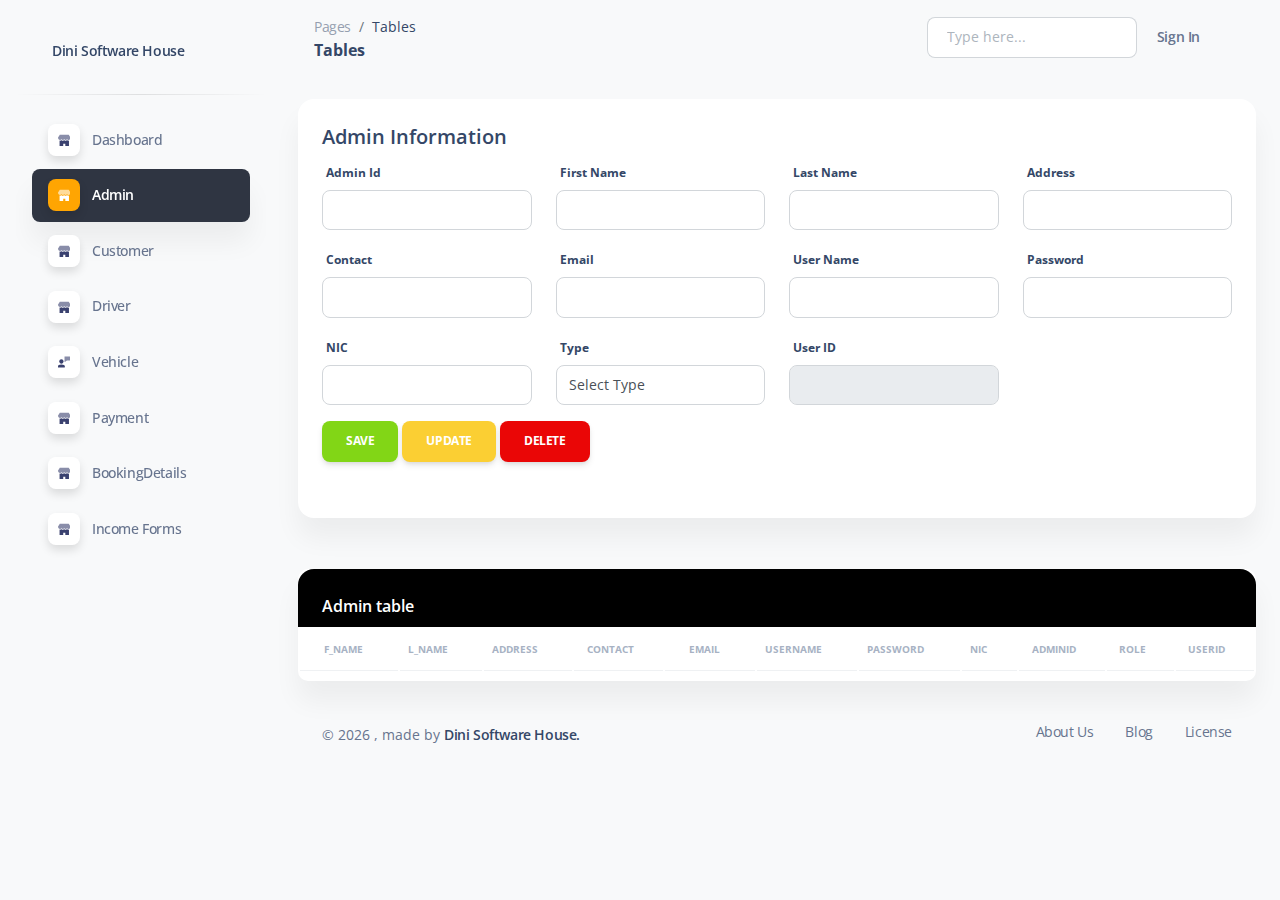
<file: Frontent/pages/AdminForm.html>
<!DOCTYPE html>
<html lang="en">
<head>
    <meta charset="UTF-8">
    <meta content="width=device-width, initial-scale=1, shrink-to-fit=no" name="viewport">

    <title>Admin</title>

    <link href="https://fonts.googleapis.com/css?family=Open+Sans:300,400,600,700" rel="stylesheet"/>
    <!-- Nucleo Icons -->
    <link href="../assets/css/nucleo-icons.css" rel="stylesheet"/>
    <link href="../assets/css/nucleo-svg.css" rel="stylesheet"/>
    <link href="../assets/css/style.css" rel="stylesheet"/>
    <link rel="stylesheet" href="../swal/package/dist/sweetalert2.min.css">

    <link href="../assets/css/nucleo-svg.css" rel="stylesheet"/>
    <!-- CSS Files -->
    <link href="../assets/css/soft-ui-dashboard.css?v=1.0.7" id="pagestyle" rel="stylesheet"/>

</head>

<body class="g-sidenav-show  bg-gray-100">

<aside class="sidenav navbar navbar-vertical navbar-expand-xs border-0 border-radius-xl my-3 fixed-start ms-3 "
       id="sidenav-main">
    <div class="sidenav-header">
        <i aria-hidden="true"
           class="fas fa-times p-3 cursor-pointer text-secondary opacity-5 position-absolute end-0 top-0 d-none
           d-xl-none"
           id="iconSidenav"></i>
        <a class="navbar-brand m-0" href="#"
           target="_blank">
            <span class="ms-1 font-weight-bold">Dini Software House</span>
        </a>
    </div>
    <hr class="horizontal dark mt-0">
    <div class="collapse navbar-collapse  w-auto " id="sidenav-collapse-main">
        <ul class="navbar-nav">
            <li class="nav-item">
                <a class="nav-link  " href="../pages/DashBoardForm.html">
                    <div class="icon icon-shape icon-sm shadow border-radius-md bg-white text-center me-2 d-flex
                    align-items-center justify-content-center">
                        <svg height="12px" version="1.1" viewBox="0 0 45 40" width="12px"
                             xmlns="http://www.w3.org/2000/svg">
                            <title>shop </title>
                            <g fill="none" fill-rule="evenodd" stroke="none" stroke-width="1">
                                <g fill="#FFFFFF" fill-rule="nonzero" transform="translate(-1716.000000, -439.000000)">
                                    <g transform="translate(1716.000000, 291.000000)">
                                        <g transform="translate(0.000000, 148.000000)">
                                            <path class="color-background opacity-6"
                                                  d="M46.7199583,10.7414583 L40.8449583,0.949791667
                                                  C40.4909749,0.360605034 39.8540131,0 39.1666667,0 L7.83333333,
                                                  0 C7.1459869,0 6.50902508,0.360605034 6.15504167,0.949791667
                                                  L0.280041667,10.7414583 C0.0969176761,11.0460037 -1.23209662e-05,
                                                  11.3946378 -1.23209662e-05,11.75 C-0.00758042603,16.0663731
                                                  3.48367543,19.5725301 7.80004167,19.5833333 L7.81570833,19.5833333
                                                  C9.75003686,19.5882688 11.6168794,18.8726691 13.0522917,17.5760417
                                                  C16.0171492,20.2556967 20.5292675,20.2556967 23.494125,17.5760417
                                                  C26.4604562,20.2616016 30.9794188,20.2616016 33.94575,17.5760417
                                                  C36.2421905,19.6477597 39.5441143,20.1708521 42.3684437,18.9103691
                                                  C45.1927731,17.649886 47.0084685,14.8428276 47.0000295,11.75
                                                  C47.0000295,11.3946378 46.9030823,11.0460037
                                                  46.7199583,10.7414583 Z"></path>
                                            <path class="color-background"
                                                  d="M39.198,22.4912623 C37.3776246,22.4928106 35.5817531,22.0149171
                                                  33.951625,21.0951667 L33.92225,21.1107282 C31.1430221,22.6838032
                                                  27.9255001,22.9318916 24.9844167,21.7998837 C24.4750389,21.605469
                                                  23.9777983,21.3722567 23.4960833,21.1018359 L23.4745417,21.1129513
                                                  C20.6961809,22.6871153 17.4786145,22.9344611 14.5386667,21.7998837
                                                  C14.029926,21.6054643 13.533337,21.3722507 13.0522917,21.1018359
                                                  C11.4250962,22.0190609 9.63246555,22.4947009 7.81570833,22.4912623
                                                  C7.16510551,22.4842162 6.51607673,22.4173045 5.875,22.2911849
                                                  L5.875,44.7220845 C5.875,45.9498589 6.7517757,46.9451667
                                                  7.83333333,46.9451667 L19.5833333,46.9451667 L19.5833333,33.6066734
                                                  L27.4166667,33.6066734 L27.4166667,46.9451667 L39.1666667,46.9451667
                                                  C40.2482243,46.9451667 41.125,45.9498589 41.125,44.7220845
                                                  L41.125,22.2822926 C40.4887822,22.4116582 39.8442868,22.4815492
                                                  39.198,22.4912623 Z"></path>
                                        </g>
                                    </g>
                                </g>
                            </g>
                        </svg>
                    </div>
                    <span class="nav-link-text ms-1">Dashboard</span>
                </a>
            </li>

            <li class="nav-item">
                <a class="nav-link  active" href="../pages/AdminForm.html"
                   style="background-color: #2f3542 !important;">
                    <div class="icon icon-shape icon-sm shadow border-radius-md myCol text-center me-2 d-flex
                    align-items-center justify-content-center">
                        <svg height="12px" version="1.1" viewBox="0 0 45 40" width="12px"
                             xmlns="http://www.w3.org/2000/svg">
                            <title>shop </title>
                            <g fill="none" fill-rule="evenodd" stroke="none" stroke-width="1">
                                <g fill="#FFFFFF" fill-rule="nonzero" transform="translate(-1716.000000, -439.000000)">
                                    <g transform="translate(1716.000000, 291.000000)">
                                        <g transform="translate(0.000000, 148.000000)">
                                            <path class="color-background opacity-6"
                                                  d="M46.7199583,10.7414583 L40.8449583,0.949791667
                                                  C40.4909749,0.360605034 39.8540131,0 39.1666667,0
                                                  L7.83333333,0 C7.1459869,0 6.50902508,0.360605034
                                                  6.15504167,0.949791667 L0.280041667,10.7414583 C0.0969176761,
                                                  11.0460037 -1.23209662e-05,11.3946378 -1.23209662e-05,11.75
                                                  C-0.00758042603,16.0663731 3.48367543,19.5725301 7.80004167,
                                                  19.5833333 L7.81570833,19.5833333 C9.75003686,19.5882688
                                                  11.6168794,18.8726691 13.0522917,17.5760417 C16.0171492,20.2556967
                                                  20.5292675,20.2556967 23.494125,17.5760417 C26.4604562,20.2616016
                                                  30.9794188,20.2616016 33.94575,17.5760417 C36.2421905,19.6477597
                                                  39.5441143,20.1708521 42.3684437,18.9103691 C45.1927731,17.649886
                                                  47.0084685,14.8428276 47.0000295,11.75 C47.0000295,11.3946378
                                                  46.9030823,11.0460037 46.7199583,10.7414583 Z"></path>
                                            <path class="color-background"
                                                  d="M39.198,22.4912623 C37.3776246,22.4928106 35.5817531,22.0149171
                                                  33.951625,21.0951667 L33.92225,21.1107282 C31.1430221,22.6838032
                                                  27.9255001,22.9318916 24.9844167,21.7998837 C24.4750389,21.605469
                                                  23.9777983,21.3722567 23.4960833,21.1018359 L23.4745417,21.1129513
                                                  C20.6961809,22.6871153 17.4786145,22.9344611 14.5386667,21.7998837
                                                  C14.029926,21.6054643 13.533337,21.3722507 13.0522917,21.1018359
                                                  C11.4250962,22.0190609 9.63246555,22.4947009 7.81570833,22.4912623
                                                  C7.16510551,22.4842162 6.51607673,22.4173045 5.875,22.2911849
                                                  L5.875,44.7220845 C5.875,45.9498589 6.7517757,46.9451667 7.83333333,
                                                  46.9451667 L19.5833333,46.9451667 L19.5833333,33.6066734 L27.4166667,
                                                  33.6066734 L27.4166667,46.9451667 L39.1666667,46.9451667 C40.2482243,
                                                  46.9451667 41.125,45.9498589 41.125,44.7220845 L41.125,22.2822926
                                                  C40.4887822,22.4116582 39.8442868,22.4815492 39.198,22.4912623 Z">

                                            </path>
                                        </g>
                                    </g>
                                </g>
                            </g>
                        </svg>
                    </div>
                    <span class="nav-link-text ms-1" style="color: #ffffff !important;">Admin</span>
                </a>
            </li>

            <li class="nav-item">
                <a class="nav-link  " href="../pages/CustomerForm.html">
                    <div class="icon icon-shape icon-sm shadow border-radius-md bg-white text-center me-2 d-flex
                    align-items-center justify-content-center">
                        <svg height="12px" version="1.1" viewBox="0 0 45 40" width="12px"
                             xmlns="http://www.w3.org/2000/svg">
                            <title>shop </title>
                            <g fill="none" fill-rule="evenodd" stroke="none" stroke-width="1">
                                <g fill="#FFFFFF" fill-rule="nonzero" transform="translate(-1716.000000, -439.000000)">
                                    <g transform="translate(1716.000000, 291.000000)">
                                        <g transform="translate(0.000000, 148.000000)">
                                            <path class="color-background opacity-6"
                                                  d="M46.7199583,10.7414583 L40.8449583,0.949791667 C40.4909749,
                                                  0.360605034 39.8540131,0 39.1666667,0 L7.83333333,0 C7.1459869,
                                                  0 6.50902508,0.360605034 6.15504167,0.949791667 L0.280041667,
                                                  10.7414583 C0.0969176761,11.0460037 -1.23209662e-05,11.3946378
                                                  -1.23209662e-05,11.75 C-0.00758042603,16.0663731 3.48367543,
                                                  19.5725301 7.80004167,19.5833333 L7.81570833,19.5833333
                                                  C9.75003686,19.5882688 11.6168794,18.8726691 13.0522917,17.5760417
                                                  C16.0171492,20.2556967 20.5292675,20.2556967 23.494125,17.5760417
                                                  C26.4604562,20.2616016 30.9794188,20.2616016 33.94575,17.5760417
                                                  C36.2421905,19.6477597 39.5441143,20.1708521 42.3684437,18.9103691
                                                  C45.1927731,17.649886 47.0084685,14.8428276 47.0000295,11.75
                                                  C47.0000295,11.3946378 46.9030823,11.0460037 46.7199583,10.7414583 Z">

                                            </path>
                                            <path class="color-background"
                                                  d="M39.198,22.4912623 C37.3776246,22.4928106 35.5817531,22.0149171
                                                  33.951625,21.0951667 L33.92225,21.1107282 C31.1430221,22.6838032
                                                  27.9255001,22.9318916 24.9844167,21.7998837 C24.4750389,21.605469
                                                  23.9777983,21.3722567 23.4960833,21.1018359 L23.4745417,21.1129513
                                                  C20.6961809,22.6871153 17.4786145,22.9344611 14.5386667,21.7998837
                                                  C14.029926,21.6054643 13.533337,21.3722507 13.0522917,21.1018359
                                                  C11.4250962,22.0190609 9.63246555,22.4947009 7.81570833,22.4912623
                                                  C7.16510551,22.4842162 6.51607673,22.4173045 5.875,22.2911849
                                                  L5.875,44.7220845 C5.875,45.9498589 6.7517757,46.9451667
                                                  7.83333333,46.9451667 L19.5833333,46.9451667 L19.5833333,33.6066734
                                                  L27.4166667,33.6066734 L27.4166667,46.9451667 L39.1666667,46.9451667
                                                  C40.2482243,46.9451667 41.125,45.9498589 41.125,44.7220845
                                                  L41.125,22.2822926 C40.4887822,22.4116582 39.8442868,22.4815492
                                                  39.198,22.4912623 Z"></path>
                                        </g>
                                    </g>
                                </g>
                            </g>
                        </svg>
                    </div>
                    <span class="nav-link-text ms-1">Customer</span>
                </a>
            </li>

            <li class="nav-item">
                <a class="nav-link  " href="../pages/DriverForm.html">
                    <div class="icon icon-shape icon-sm shadow border-radius-md bg-white text-center me-2 d-flex
                    align-items-center justify-content-center">
                        <svg height="12px" version="1.1" viewBox="0 0 45 40" width="12px"
                             xmlns="http://www.w3.org/2000/svg">
                            <title>shop </title>
                            <g fill="none" fill-rule="evenodd" stroke="none" stroke-width="1">
                                <g fill="#FFFFFF" fill-rule="nonzero" transform="translate(-1716.000000, -439.000000)">
                                    <g transform="translate(1716.000000, 291.000000)">
                                        <g transform="translate(0.000000, 148.000000)">
                                            <path class="color-background opacity-6"
                                                  d="M46.7199583,10.7414583 L40.8449583,0.949791667 C40.4909749,
                                                  0.360605034 39.8540131,0 39.1666667,0 L7.83333333,0 C7.1459869,0
                                                  6.50902508,0.360605034 6.15504167,0.949791667 L0.280041667,10.7414583
                                                  C0.0969176761,11.0460037 -1.23209662e-05,11.3946378
                                                  -1.23209662e-05,11.75 C-0.00758042603,16.0663731 3.48367543,
                                                  19.5725301 7.80004167,19.5833333 L7.81570833,19.5833333
                                                  C9.75003686,19.5882688 11.6168794,18.8726691 13.0522917,17.5760417
                                                  C16.0171492,20.2556967 20.5292675,20.2556967 23.494125,17.5760417
                                                  C26.4604562,20.2616016 30.9794188,20.2616016 33.94575,17.5760417
                                                  C36.2421905,19.6477597 39.5441143,20.1708521 42.3684437,18.9103691
                                                  C45.1927731,17.649886 47.0084685,14.8428276 47.0000295,11.75
                                                  C47.0000295,11.3946378 46.9030823,11.0460037 46.7199583,10.7414583 Z">

                                            </path>
                                            <path class="color-background"
                                                  d="M39.198,22.4912623 C37.3776246,22.4928106 35.5817531,22.0149171
                                                  33.951625,21.0951667 L33.92225,21.1107282 C31.1430221,22.6838032
                                                  27.9255001,22.9318916 24.9844167,21.7998837 C24.4750389,21.605469
                                                  23.9777983,21.3722567 23.4960833,21.1018359 L23.4745417,21.1129513
                                                  C20.6961809,22.6871153 17.4786145,22.9344611 14.5386667,21.7998837
                                                  C14.029926,21.6054643 13.533337,21.3722507 13.0522917,21.1018359
                                                  C11.4250962,22.0190609 9.63246555,22.4947009 7.81570833,22.4912623
                                                  C7.16510551,22.4842162 6.51607673,22.4173045 5.875,22.2911849
                                                  L5.875,44.7220845 C5.875,45.9498589 6.7517757,46.9451667 7.83333333,
                                                  46.9451667 L19.5833333,46.9451667 L19.5833333,33.6066734 L27.4166667,
                                                  33.6066734 L27.4166667,46.9451667 L39.1666667,46.9451667 C40.2482243,
                                                  46.9451667 41.125,45.9498589 41.125,44.7220845 L41.125,22.2822926
                                                  C40.4887822,22.4116582 39.8442868,22.4815492 39.198,22.4912623 Z">

                                            </path>
                                        </g>
                                    </g>
                                </g>
                            </g>
                        </svg>
                    </div>
                    <span class="nav-link-text ms-1">Driver</span>
                </a>
            </li>
            <!--======================================================================================================================================-->

            <li class="nav-item">
                <a class="nav-link  " href="../pages/VehicleForm.html">
                    <div class="icon icon-shape icon-sm shadow border-radius-md bg-white text-center me-2 d-flex
                    align-items-center justify-content-center">
                        <svg height="12px" version="1.1" viewBox="0 0 46 42" width="12px"
                             xmlns="http://www.w3.org/2000/svg">
                            <title>customer-support</title>
                            <g fill="none" fill-rule="evenodd" stroke="none" stroke-width="1">
                                <g fill="#FFFFFF" fill-rule="nonzero" transform="translate(-1717.000000, -291.000000)">
                                    <g transform="translate(1716.000000, 291.000000)">
                                        <g transform="translate(1.000000, 0.000000)">
                                            <path class="color-background opacity-6"
                                                  d="M45,0 L26,0 C25.447,0 25,0.447 25,1 L25,20 C25,20.379 25.214,20.725
                                                  25.553,20.895 C25.694,20.965 25.848,21 26,21 C26.212,21 26.424,20.933
                                                  26.6,20.8 L34.333,15 L45,15 C45.553,15 46,14.553 46,14 L46,1 C46,0.447
                                                  45.553,0 45,0 Z"></path>
                                            <path class="color-background"
                                                  d="M22.883,32.86 C20.761,32.012 17.324,31 13,31 C8.676,31 5.239,32.012
                                                  3.116,32.86 C1.224,33.619 0,35.438 0,37.494 L0,41 C0,41.553 0.447,42
                                                  1,42 L25,42 C25.553,42 26,41.553 26,41 L26,37.494 C26,35.438
                                                  24.776,33.619 22.883,32.86 Z"></path>
                                            <path class="color-background"
                                                  d="M13,28 C17.432,28 21,22.529 21,18 C21,13.589 17.411,10 13,10
                                                  C8.589,10 5,13.589 5,18 C5,22.529 8.568,28 13,28 Z"></path>
                                        </g>
                                    </g>
                                </g>
                            </g>
                        </svg>
                    </div>
                    <span class="nav-link-text ms-1">Vehicle</span>
                </a>
            </li>

            <li class="nav-item">
                <a class="nav-link  " href="../pages/PaymentManage.html">
                    <div class="icon icon-shape icon-sm shadow border-radius-md bg-white text-center me-2 d-flex
                    align-items-center justify-content-center">
                        <svg height="12px" version="1.1" viewBox="0 0 45 40" width="12px"
                             xmlns="http://www.w3.org/2000/svg">
                            <title>shop </title>
                            <g fill="none" fill-rule="evenodd" stroke="none" stroke-width="1">
                                <g fill="#FFFFFF" fill-rule="nonzero" transform="translate(-1716.000000, -439.000000)">
                                    <g transform="translate(1716.000000, 291.000000)">
                                        <g transform="translate(0.000000, 148.000000)">
                                            <path class="color-background opacity-6"
                                                  d="M46.7199583,10.7414583 L40.8449583,0.949791667 C40.4909749,0.360605034
                                                  39.8540131,0 39.1666667,0 L7.83333333,0 C7.1459869,0 6.50902508,0.360605034
                                                  6.15504167,0.949791667 L0.280041667,10.7414583 C0.0969176761,11.0460037
                                                  -1.23209662e-05,11.3946378 -1.23209662e-05,11.75 C-0.00758042603,16.0663731
                                                  3.48367543,19.5725301 7.80004167,19.5833333 L7.81570833,19.5833333
                                                  C9.75003686,19.5882688 11.6168794,18.8726691 13.0522917,17.5760417
                                                  C16.0171492,20.2556967 20.5292675,20.2556967 23.494125,17.5760417
                                                  C26.4604562,20.2616016 30.9794188,20.2616016 33.94575,17.5760417
                                                  C36.2421905,19.6477597 39.5441143,20.1708521 42.3684437,18.9103691
                                                  C45.1927731,17.649886 47.0084685,14.8428276 47.0000295,11.75
                                                  C47.0000295,11.3946378 46.9030823,11.0460037 46.7199583,10.7414583 Z">

                                            </path>
                                            <path class="color-background"
                                                  d="M39.198,22.4912623 C37.3776246,22.4928106 35.5817531,22.0149171
                                                  33.951625,21.0951667 L33.92225,21.1107282 C31.1430221,22.6838032
                                                  27.9255001,22.9318916 24.9844167,21.7998837 C24.4750389,21.605469
                                                  23.9777983,21.3722567 23.4960833,21.1018359 L23.4745417,21.1129513
                                                  C20.6961809,22.6871153 17.4786145,22.9344611 14.5386667,21.7998837
                                                  C14.029926,21.6054643 13.533337,21.3722507 13.0522917,21.1018359
                                                  C11.4250962,22.0190609 9.63246555,22.4947009 7.81570833,22.4912623
                                                  C7.16510551,22.4842162 6.51607673,22.4173045 5.875,22.2911849
                                                  L5.875,44.7220845 C5.875,45.9498589 6.7517757,46.9451667 7.83333333,
                                                  46.9451667 L19.5833333,46.9451667 L19.5833333,33.6066734 L27.4166667,
                                                  33.6066734 L27.4166667,46.9451667 L39.1666667,46.9451667 C40.2482243,
                                                  46.9451667 41.125,45.9498589 41.125,44.7220845 L41.125,22.2822926
                                                  C40.4887822,22.4116582 39.8442868,22.4815492 39.198,22.4912623 Z">

                                            </path>
                                        </g>
                                    </g>
                                </g>
                            </g>
                        </svg>
                    </div>
                    <span class="nav-link-text ms-1">Payment</span>
                </a>
            </li>
            <li class="nav-item">
                <a class="nav-link  " href="../pages/BookingDetails.html">
                    <div class="icon icon-shape icon-sm shadow border-radius-md bg-white text-center me-2 d-flex
                    align-items-center justify-content-center">
                        <svg height="12px" version="1.1" viewBox="0 0 45 40" width="12px"
                             xmlns="http://www.w3.org/2000/svg">
                            <title>shop </title>
                            <g fill="none" fill-rule="evenodd" stroke="none" stroke-width="1">
                                <g fill="#FFFFFF" fill-rule="nonzero" transform="translate(-1716.000000, -439.000000)">
                                    <g transform="translate(1716.000000, 291.000000)">
                                        <g transform="translate(0.000000, 148.000000)">
                                            <path class="color-background opacity-6"
                                                  d="M46.7199583,10.7414583 L40.8449583,0.949791667 C40.4909749,0.360605034
                                                   39.8540131,0 39.1666667,0 L7.83333333,0 C7.1459869,0 6.50902508,0.360605034
                                                   6.15504167,0.949791667 L0.280041667,10.7414583 C0.0969176761,11.0460037
                                                   -1.23209662e-05,11.3946378 -1.23209662e-05,11.75 C-0.00758042603,16.0663731
                                                   3.48367543,19.5725301 7.80004167,19.5833333 L7.81570833,19.5833333
                                                   C9.75003686,19.5882688 11.6168794,18.8726691 13.0522917,17.5760417
                                                   C16.0171492,20.2556967 20.5292675,20.2556967 23.494125,17.5760417
                                                   C26.4604562,20.2616016 30.9794188,20.2616016 33.94575,17.5760417
                                                   C36.2421905,19.6477597 39.5441143,20.1708521 42.3684437,18.9103691
                                                   C45.1927731,17.649886 47.0084685,14.8428276 47.0000295,11.75
                                                   C47.0000295,11.3946378 46.9030823,11.0460037 46.7199583,10.7414583 Z">

                                            </path>
                                            <path class="color-background"
                                                  d="M39.198,22.4912623 C37.3776246,22.4928106 35.5817531,22.0149171
                                                  33.951625,21.0951667 L33.92225,21.1107282 C31.1430221,22.6838032
                                                  27.9255001,22.9318916 24.9844167,21.7998837 C24.4750389,21.605469
                                                  23.9777983,21.3722567 23.4960833,21.1018359 L23.4745417,21.1129513
                                                  C20.6961809,22.6871153 17.4786145,22.9344611 14.5386667,21.7998837
                                                  C14.029926,21.6054643 13.533337,21.3722507 13.0522917,21.1018359
                                                  C11.4250962,22.0190609 9.63246555,22.4947009 7.81570833,22.4912623
                                                  C7.16510551,22.4842162 6.51607673,22.4173045 5.875,22.2911849
                                                  L5.875,44.7220845 C5.875,45.9498589 6.7517757,46.9451667
                                                  7.83333333,46.9451667 L19.5833333,46.9451667 L19.5833333,33.6066734
                                                  L27.4166667,33.6066734 L27.4166667,46.9451667 L39.1666667,46.9451667
                                                  C40.2482243,46.9451667 41.125,45.9498589 41.125,44.7220845
                                                  L41.125,22.2822926 C40.4887822,22.4116582 39.8442868,22.4815492
                                                  39.198,22.4912623 Z"></path>
                                        </g>
                                    </g>
                                </g>
                            </g>
                        </svg>
                    </div>
                    <span class="nav-link-text ms-1">BookingDetails</span>
                </a>
            </li>
            <li class="nav-item">
                <a class="nav-link  " href="../pages/IncomeForm.html">
                    <div class="icon icon-shape icon-sm shadow border-radius-md bg-white text-center me-2 d-flex
                    align-items-center justify-content-center">
                        <svg height="12px" version="1.1" viewBox="0 0 45 40" width="12px"
                             xmlns="http://www.w3.org/2000/svg">
                            <title>shop </title>
                            <g fill="none" fill-rule="evenodd" stroke="none" stroke-width="1">
                                <g fill="#FFFFFF" fill-rule="nonzero" transform="translate(-1716.000000, -439.000000)">
                                    <g transform="translate(1716.000000, 291.000000)">
                                        <g transform="translate(0.000000, 148.000000)">
                                            <path class="color-background opacity-6"
                                                  d="M46.7199583,10.7414583 L40.8449583,0.949791667 C40.4909749,0.360605034
                                                  39.8540131,0 39.1666667,0 L7.83333333,0 C7.1459869,0 6.50902508,0.360605034
                                                  6.15504167,0.949791667 L0.280041667,10.7414583 C0.0969176761,11.0460037
                                                  -1.23209662e-05,11.3946378 -1.23209662e-05,11.75 C-0.00758042603,16.0663731
                                                  3.48367543,19.5725301 7.80004167,19.5833333 L7.81570833,19.5833333
                                                  C9.75003686,19.5882688 11.6168794,18.8726691 13.0522917,17.5760417
                                                  C16.0171492,20.2556967 20.5292675,20.2556967 23.494125,17.5760417
                                                  C26.4604562,20.2616016 30.9794188,20.2616016 33.94575,17.5760417
                                                  C36.2421905,19.6477597 39.5441143,20.1708521 42.3684437,18.9103691
                                                  C45.1927731,17.649886 47.0084685,14.8428276 47.0000295,11.75
                                                  C47.0000295,11.3946378 46.9030823,11.0460037 46.7199583,10.7414583 Z">

                                            </path>
                                            <path class="color-background"
                                                  d="M39.198,22.4912623 C37.3776246,22.4928106 35.5817531,22.0149171
                                                  33.951625,21.0951667 L33.92225,21.1107282 C31.1430221,22.6838032
                                                  27.9255001,22.9318916 24.9844167,21.7998837 C24.4750389,21.605469
                                                  23.9777983,21.3722567 23.4960833,21.1018359 L23.4745417,21.1129513
                                                  C20.6961809,22.6871153 17.4786145,22.9344611 14.5386667,21.7998837
                                                  C14.029926,21.6054643 13.533337,21.3722507 13.0522917,21.1018359
                                                  C11.4250962,22.0190609 9.63246555,22.4947009 7.81570833,22.4912623
                                                  C7.16510551,22.4842162 6.51607673,22.4173045 5.875,22.2911849
                                                  L5.875,44.7220845 C5.875,45.9498589 6.7517757,46.9451667 7.83333333,
                                                  46.9451667 L19.5833333,46.9451667 L19.5833333,33.6066734 L27.4166667,
                                                  33.6066734 L27.4166667,46.9451667 L39.1666667,46.9451667 C40.2482243,
                                                  46.9451667 41.125,45.9498589 41.125,44.7220845 L41.125,22.2822926
                                                  C40.4887822,22.4116582 39.8442868,22.4815492 39.198,22.4912623 Z">

                                            </path>
                                        </g>
                                    </g>
                                </g>
                            </g>
                        </svg>
                    </div>
                    <span class="nav-link-text ms-1">Income Forms</span>
                </a>
            </li>
        </ul>
    </div>
    <div class="sidenav-footer mx-3 ">
        <!--================================================================================================================================================-->
    </div>
</aside>

<main class="main-content position-relative max-height-vh-100 h-100 border-radius-lg ">

    <!-- Navbar -->

    <nav class="navbar navbar-main navbar-expand-lg px-0 mx-4 shadow-none border-radius-xl" id="navbarBlur"
         navbar-scroll="true">
        <div class="container-fluid py-1 px-3">
            <nav aria-label="breadcrumb">
                <ol class="breadcrumb bg-transparent mb-0 pb-0 pt-1 px-0 me-sm-6 me-5">
                    <li class="breadcrumb-item text-sm"><a class="opacity-5 text-dark" href="javascript:">Pages</a>
                    </li>
                    <li aria-current="page" class="breadcrumb-item text-sm text-dark active">Tables</li>
                </ol>
                <h6 class="font-weight-bolder mb-0">Tables</h6>
            </nav>
            <div class="collapse navbar-collapse mt-sm-0 mt-2 me-md-0 me-sm-4" id="navbar">
                <div class="ms-md-auto pe-md-3 d-flex align-items-center">
                    <div class="input-group">
                        <span class="input-group-text text-body"><i aria-hidden="true" class="fas fa-search">
                        </i></span>
                        <input class="form-control" placeholder="Type here..." type="text">
                    </div>
                </div>
                <ul class="navbar-nav  justify-content-end">

                    <li class="nav-item d-flex align-items-center">
                        <a class="nav-link text-body font-weight-bold px-0" href="javascript:">
                            <i class="fa fa-user me-sm-1"></i>
                            <span class="d-sm-inline d-none">Sign In</span>
                        </a>
                    </li>
                    <li class="nav-item d-xl-none ps-3 d-flex align-items-center">
                        <a class="nav-link text-body p-0" href="javascript:" id="iconNavbarSidenav">
                            <div class="sidenav-toggler-inner">
                                <i class="sidenav-toggler-line"></i>
                                <i class="sidenav-toggler-line"></i>
                                <i class="sidenav-toggler-line"></i>
                            </div>
                        </a>
                    </li>
                    <li class="nav-item px-3 d-flex align-items-center">
                        <a class="nav-link text-body p-0" href="javascript:">
                            <i class="fa fa-cog fixed-plugin-button-nav cursor-pointer"></i>
                        </a>
                    </li>
                    <li class="nav-item dropdown pe-2 d-flex align-items-center">
                        <a aria-expanded="false" class="nav-link text-body p-0" data-bs-toggle="dropdown"
                           href="javascript:" id="dropdownMenuButton">
                            <i class="fa fa-bell cursor-pointer"></i>
                        </a>
                        <ul aria-labelledby="dropdownMenuButton"
                            class="dropdown-menu  dropdown-menu-end  px-2 py-3 me-sm-n4">
                            <li class="mb-2">
                                <a class="dropdown-item border-radius-md" href="javascript:">
                                    <div class="d-flex py-1">
                                        <div class="my-auto">
                                            <img class="avatar avatar-sm  me-3 " src="../assets/img/login/car_background.jpg">
                                        </div>
                                        <div class="d-flex flex-column justify-content-center">
                                            <h6 class="text-sm font-weight-normal mb-1">
                                                <span class="font-weight-bold">New message</span> from Laur
                                            </h6>
                                            <p class="text-xs text-secondary mb-0 ">
                                                <i class="fa fa-clock me-1"></i>
                                                13 minutes ago
                                            </p>
                                        </div>
                                    </div>
                                </a>
                            </li>
                            <li class="mb-2">
                                <a class="dropdown-item border-radius-md" href="javascript:">
                                    <div class="d-flex py-1">
                                        <div class="my-auto">
                                            <img class="avatar avatar-sm bg-gradient-dark  me-3 "
                                                 src="../assets/img/small-logos/logo-spotify.svg">
                                        </div>
                                        <div class="d-flex flex-column justify-content-center">
                                            <h6 class="text-sm font-weight-normal mb-1">
                                                <span class="font-weight-bold">New album</span> by Travis Scott
                                            </h6>
                                            <p class="text-xs text-secondary mb-0 ">
                                                <i class="fa fa-clock me-1"></i>
                                                1 day
                                            </p>
                                        </div>
                                    </div>
                                </a>
                            </li>
                            <li>
                                <a class="dropdown-item border-radius-md" href="javascript:">
                                    <div class="d-flex py-1">
                                        <div class="avatar avatar-sm bg-gradient-secondary  me-3  my-auto">
                                            <svg height="12px" version="1.1" viewBox="0 0 43 36" width="12px"
                                                 xmlns="http://www.w3.org/2000/svg">
                                                <title>credit-card</title>
                                                <g fill="none" fill-rule="evenodd" stroke="none" stroke-width="1">
                                                    <g fill="#FFFFFF" fill-rule="nonzero"
                                                       transform="translate(-2169.000000, -745.000000)">
                                                        <g transform="translate(1716.000000, 291.000000)">
                                                            <g transform="translate(453.000000, 454.000000)">
                                                                <path class="color-background"
                                                                      d="M43,10.7482083 L43,3.58333333 C43,1.60354167
                                                                      41.3964583,0 39.4166667,0 L3.58333333,0 C1.60354167,0
                                                                      0,1.60354167 0,3.58333333 L0,10.7482083 L43,10.7482083 Z"
                                                                      opacity="0.593633743"></path>
                                                                <path class="color-background"
                                                                      d="M0,16.125 L0,32.25 C0,34.2297917 1.60354167,
                                                                      35.8333333 3.58333333,35.8333333 L39.4166667,
                                                                      35.8333333 C41.3964583,35.8333333 43,34.2297917
                                                                      43,32.25 L43,16.125 L0,16.125 Z M19.7083333,26.875
                                                                      L7.16666667,26.875 L7.16666667,23.2916667
                                                                      L19.7083333,23.2916667 L19.7083333,26.875 Z
                                                                      M35.8333333,26.875 L28.6666667,26.875 L28.6666667,
                                                                      23.2916667 L35.8333333,23.2916667 L35.8333333,
                                                                      26.875 Z"></path>
                                                            </g>
                                                        </g>
                                                    </g>
                                                </g>
                                            </svg>
                                        </div>
                                        <div class="d-flex flex-column justify-content-center">
                                            <h6 class="text-sm font-weight-normal mb-1">
                                                Payment successfully completed
                                            </h6>
                                            <p class="text-xs text-secondary mb-0 ">
                                                <i class="fa fa-clock me-1"></i>
                                                2 days
                                            </p>
                                        </div>
                                    </div>
                                </a>
                            </li>
                        </ul>
                    </li>
                </ul>
            </div>
        </div>
    </nav>
    <!-- End Navbar -->

    <div class="container-fluid py-4">
        <div class="row">
            <div class="col-12">
                <div class="card" style="color: #ffffff !important;">
                    <div class="card-body">


                        <form id="adminFormController">
                            <div class="row form-group">

                                <div class="col-12">
                                    <h5 class="form-title"><span>Admin Information</span></h5>
                                </div>
                                <div class="col-6 col-sm-3">
                                    <div class="form-group">
                                        <label>Admin Id</label>
                                        <input class="form-control"  id="adminId" name="adminId" type="text">
                                        <p><small class="text-danger fw-bold" id="admin_id_label"></small></p>
                                    </div>
                                </div>
                                <div class="col-6 col-sm-3">
                                    <div class="form-group">
                                        <label>First Name</label>
                                        <input class="form-control" id="firstName" name="adminName.firstName"
                                               type="text">
                                        <p><small class="text-danger fw-bold" id="firstname_label"></small></p>
                                    </div>
                                </div>
                                <div class="col-6 col-sm-3">
                                    <div class="form-group">
                                        <label>Last Name</label>
                                        <input class="form-control" id="lastName" name="adminName.lastName" type="text">
                                        <p><small class="text-danger fw-bold" id="lastname_label"></small></p>
                                    </div>
                                </div>
                                <div class="col-6 col-sm-3">
                                    <div class="form-group">
                                        <label>Address</label>
                                        <input class="form-control" id="adminAddress" name="adminAddress" type="text">
                                        <p><small class="text-danger fw-bold" id="address_label"></small></p>
                                    </div>
                                </div>
                                <div class="col-6 col-sm-3">
                                    <div class="form-group">
                                        <label>Contact</label>
                                        <input class="form-control" id="adminContact" name="adminContact" type="text">
                                        <p><small class="text-danger fw-bold" id="adminContact_label"></small></p>
                                    </div>
                                </div>
                                <div class="col-6 col-sm-3">
                                    <div class="form-group">
                                        <label>Email</label>
                                        <input class="form-control" id="adminEmail" name="adminEmail" type="text">
                                        <p><small class="text-danger fw-bold" id="email_label"></small></p>
                                    </div>
                                </div>
                                <div class="col-6 col-sm-3">
                                    <div class="form-group">
                                        <label>User Name</label>
                                        <input class="form-control" id="userName" name="user.userName" type="text">
                                        <p><small class="text-danger fw-bold" id="username_label"></small></p>
                                    </div>
                                </div>
                                <div class="col-6 col-sm-3">
                                    <div class="form-group">
                                        <label>Password</label>
                                        <input class="form-control" id="password" name="user.password" type="text">
                                        <p><small class="text-danger fw-bold" id="password_label"></small></p>
                                    </div>
                                </div>

                                <div class="col-6 col-sm-3">
                                    <div class="form-group">
                                        <label>NIC</label>
                                        <input class="form-control" id="adminNic" name="adminNic" type="text">
                                        <p><small class="text-danger fw-bold" id="admin_nic_label"></small></p>
                                    </div>
                                </div>
                                <div class="col-6 col-sm-3">
                                    <div class="form-group">
                                        <label>Type</label>
                                        <select class="form-control" id="role" name="user.role">
                                            <option>Select Type</option>
                                            <option>ADMIN</option>
                                        </select>
                                    </div>
                                </div>
                                <div class="col-6 col-sm-3">
                                    <div class="form-group">
                                        <label>User ID</label>
                                        <input class="form-control" disabled id="userId" type="text">
                                        <p><small class="text-danger fw-bold" id="user_id_label"></small></p>
                                    </div>
                                </div>
                                <div class="col-12">
                                    <button class="btn btn-primary bg-success" id="saveAdmin" type="button">Save
                                    </button>
                                    <button class="btn btn-primary bg-warning" id="updateAdmin" type="button">Update
                                    </button>
                                    <button class="btn btn-primary bg-danger" id="deleteAdmin" type="button">Delete
                                    </button>
                                </div>
                            </div>
                        </form>
                    </div>
                </div>
            </div>
        </div>
        <div class="row">
            <div class="col-12"><br><br>
                <div class="card mb-4 blinkAnim">
                    <div class="card-header pb-0" style="background-color: #000000 !important;">
                        <h6 style="color: #ffffff !important;">Admin table</h6>
                    </div>
                    <div  class="card-body px-0 pt-0 pb-2">
                        <div  class="table-responsive p-0">
                            <table  class="table align-items-center justify-content-center mb-0">
                                <thead>
                                <tr>
                                    <th class="text-uppercase text-secondary text-xxs font-weight-bolder opacity-7">
                                        F_Name
                                    </th>
                                    <th class="text-uppercase text-secondary text-xxs font-weight-bolder opacity-7 ps-2">
                                        L_Name
                                    </th>
                                    <th class="text-uppercase text-secondary text-xxs font-weight-bolder opacity-7 ps-2">
                                        Address
                                    </th>
                                    <th class="text-uppercase text-secondary text-xxs font-weight-bolder text-center opacity-7 ps-2">
                                        Contact
                                    </th>
                                    <th class="text-uppercase text-secondary text-xxs font-weight-bolder opacity-7">
                                        Email
                                    </th>
                                    <th class="text-uppercase text-secondary text-xxs font-weight-bolder opacity-7 ps-2">
                                        UserName
                                    </th>
                                    <th class="text-uppercase text-secondary text-xxs font-weight-bolder opacity-7 ps-2">
                                        Password
                                    </th>
                                    <th class="text-uppercase text-secondary text-xxs font-weight-bolder opacity-7 ps-2">
                                        NIC
                                    </th>
                                    <th class="text-uppercase text-secondary text-xxs font-weight-bolder text-center opacity-7 ps-2">
                                        AdminID
                                    </th>
                                    <th class="text-uppercase text-secondary text-xxs font-weight-bolder text-center opacity-7 ps-2">
                                        Role
                                    </th>
                                    <th class="text-uppercase text-secondary text-xxs font-weight-bolder text-center opacity-7 ps-2">
                                        UserID
                                    </th>

                                </tr>
                                </thead>
                                <tbody id="adminTableBody">
                                <!--this is second table-->
                                <tr>


                                </tr>

                                </tbody>
                            </table>
                        </div>
                    </div>
                </div>
            </div>
        </div>
        <footer class="footer pt-3  ">
            <div class="container-fluid">
                <div class="row align-items-center justify-content-lg-between">
                    <div class="col-lg-6 mb-lg-0 mb-4">
                        <div class="copyright text-center text-sm text-muted text-lg-start">
                            ©
                            <script>
                                document.write(new Date().getFullYear())
                            </script>
                            ,
                            made  <i class="fa fa-heart"></i> by
                            <a class="font-weight-bold" href="" target="_blank">Dini Software House.
                            </a>
                        </div>
                    </div>
                    <div class="col-lg-6">
                        <ul class="nav nav-footer justify-content-center justify-content-lg-end">
                            <li class="nav-item">
                                <a class="nav-link text-muted" href="" target="_blank"></a>
                            </li>
                            <li class="nav-item">
                                <a class="nav-link text-muted" href=""
                                   target="_blank">About Us</a>
                            </li>
                            <li class="nav-item">
                                <a class="nav-link text-muted" href="" target="_blank">Blog</a>
                            </li>
                            <li class="nav-item">
                                <a class="nav-link pe-0 text-muted" href=""
                                   target="_blank">License</a>
                            </li>
                        </ul>
                    </div>
                </div>
            </div>
        </footer>
    </div>
</main>

<!--JS File Attachments-->


<script src="../js/jquery-3.6.1.min.js"></script>
<script src="../controllers/util.js"></script>

<script src="../controllers/AdminFormController.js"></script>
<script src="../swal/package/dist/sweetalert2.all.min.js"></script>
<script src="../assets/js/core/popper.min.js"></script>
<script src="../assets/js/core/bootstrap.min.js"></script>
<script src="../assets/js/plugins/perfect-scrollbar.min.js"></script>
<script src="../assets/js/plugins/smooth-scrollbar.min.js"></script>
<script>
    var win = navigator.platform.indexOf('Win') > -1;
    if (win && document.querySelector('#sidenav-scrollbar')) {
        var options = {
            damping: '0.5'
        }
        Scrollbar.init(document.querySelector('#sidenav-scrollbar'), options);
    }
</script>

<script src="../assets/js/soft-ui-dashboard.min.js?v=1.0.7"></script>

</body>
</html>
</file>
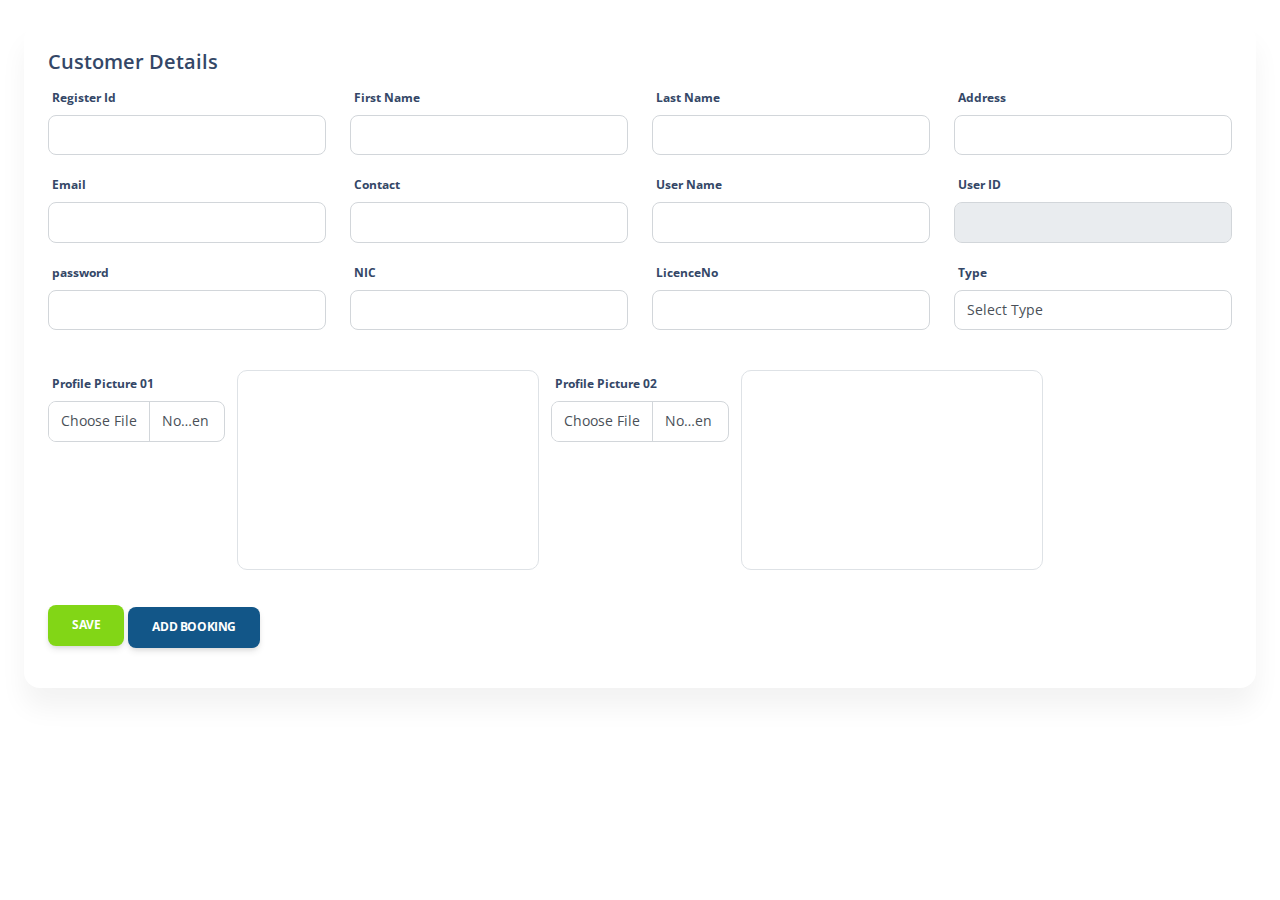
<file: Frontent/pages/customerFormForFrontend.html>
<!DOCTYPE html>
<html lang="en">
<head>
    <meta charset="UTF-8">
    <meta content="width=device-width, initial-scale=1, shrink-to-fit=no" name="viewport">

    <title>Customer Details</title>

    <link href="https://fonts.googleapis.com/css?family=Open+Sans:300,400,600,700" rel="stylesheet"/>
    <!-- Nucleo Icons -->
    <link href="../assets/css/nucleo-icons.css" rel="stylesheet"/>
    <link href="../assets/css/nucleo-svg.css" rel="stylesheet"/>
    <link href="../assets/css/style.css" rel="stylesheet"/>
    <link crossorigin="anonymous" href="../assets/js/core/bootstrap.min.js"
          integrity="sha384-giJF6kkoqNQ00vy+HMDP7azOuL0xtbfIcaT9wjKHr8RbDVddVHyTfAAsrekwKmP1" rel="stylesheet">

    <link href="../assets/css/nucleo-svg.css" rel="stylesheet"/>
    <!-- CSS Files -->
    <link href="../assets/css/soft-ui-dashboard.css?v=1.0.7" id="pagestyle" rel="stylesheet"/>

</head>
<body>

<div class="container-fluid py-4">
    <div class="row">
        <div class="col-12">
            <div class="card">
                <div class="card-body">
                    <form id="CustomerFormController">
                        <div class="row form-group">
                            <div class="col-12">
                                <h5 class="form-title"><span>Customer Details</span></h5>
                            </div>
                            <div class="col-6 col-sm-3">
                                <div class="form-group">
                                    <label>Register Id</label>
                                    <input class="form-control" id="id" name="id" type="text">
                                </div>
                            </div>
                            <div class="col-6 col-sm-3">
                                <div class="form-group">
                                    <label>First Name</label>
                                    <input class="form-control" id="firstName" name="name.firstName"
                                           type="text">
                                </div>
                            </div>
                            <div class="col-6 col-sm-3">
                                <div class="form-group">
                                    <label>Last Name</label>
                                    <input class="form-control" id="lastName" name="name.lastName" type="text">
                                </div>
                            </div>

                            <div class="col-6 col-sm-3">
                                <div class="form-group">
                                    <label>Address</label>
                                    <div>
                                        <input class="form-control" id="address" name="address">
                                    </div>
                                </div>
                            </div>
                            <div class="col-6 col-sm-3">
                                <div class="form-group">
                                    <label>Email</label>
                                    <input class="form-control" id="email" name="email" type="text">
                                </div>
                            </div>
                            <div class="col-6 col-sm-3">
                                <div class="form-group">
                                    <label>Contact</label>
                                    <input class="form-control" id="contactNo" name="contactNo" type="text">
                                </div>
                            </div>
                            <div class="col-6 col-sm-3">
                                <div class="form-group">
                                    <label>User Name</label>
                                    <input class="form-control" id="userName" name="user.userName" type="text">
                                </div>
                            </div>
                            <div class="col-6 col-sm-3">
                                <div class="form-group">
                                    <label>User ID</label>
                                    <input class="form-control" disabled id="userId" type="text">
                                </div>
                            </div>
                            <div class="col-6 col-sm-3">
                                <div class="form-group">
                                    <label>password</label>
                                    <input class="form-control" id="password" name="user.password" type="text">
                                </div>
                            </div>
                            <div class="col-6 col-sm-3">
                                <div class="form-group">
                                    <label>NIC</label>
                                    <div>
                                        <input class="form-control" id="nic" name="nic">
                                    </div>
                                </div>
                            </div>
                            <div class="col-6 col-sm-3">
                                <div class="form-group">
                                    <label>LicenceNo</label>
                                    <input class="form-control" id="drivingLicenseNo" name="drivingLicenseNo"
                                           type="text">
                                </div>
                            </div>

                            <div class="col-6 col-sm-3">
                                <div class="form-group">
                                    <label>Type</label>
                                    <select class="form-control" id="role" name="user.role">
                                        <option>Select Type</option>
                                        <option>CUSTOMER</option>
                                        <option>ADMIN</option>
                                        <option>DRIVER</option>
                                    </select>
                                </div>
                            </div>

                        </div>
                    </form>


                    <!--*****************************************************-->
                    <div class="row mt-4">
                        <div class="col-4 col-sm-2">
                            <form>
                                <label for="file">Profile Picture 01</label>
                                <input class="form-control" id="file" name="myFile" type="file">
                            </form>
                        </div>
                        <div class="border border-1, w-25" id="display"
                             style="height: 200px; border-radius: 10px"></div>
                        <div class="col-4 col-sm-2">
                            <form>
                                <label for="file">Profile Picture 02</label>
                                <input class="form-control" id="file2" name="myFile" type="file">
                            </form>
                        </div>
                        <div class="border border-1, w-25 " id="display2"
                             style="height: 200px; border-radius: 10px"></div>

                    </div>
                    <hr>
                    <button class="btn btn-primary bg-success" id="saveCustomer" type="button">Save
                    </button>
                    <button class="btn btn-instagram col-12 col-sm-auto mt-1 btnBackGround"
                            data-bs-target="#myModal" data-bs-toggle="modal"
                            id="" type="button">Add Booking
                    </button>

                </div>
            </div>

        </div>
    </div>

</div>

<div class="container mt-5">
    <div class="modal" id="myModal">
        <div class="modal-dialog modal-fullscreen">

            <div class="modal-content">

                <div class="modal-header" style="background: #045D5D">
                    <h5 class="modal-title" id="orderDetailLabel" style="color: white">Order Detail Form</h5>
                    <button aria-label="Close" class="btn-close" data-bs-dismiss="modal"
                            type="button"></button>
                </div>

                <div class="container-fluid py-4">
                    <div class="row">
                        <div class="col-12">
                            <div class="card blinkAnim">
                                <div class="card-body">
                                    <form id="placeBooking">
                                        <div class="row form-group">
                                            <div class="col-2 col-sm-2">
                                                <div class="form-group">
                                                    <label>Rent Id</label>
                                                    <input class="form-control" id="bookingId"
                                                           name="bookingDetails.bookingID"
                                                           type="text">
                                                </div>
                                            </div>
                                            <div class="col-2 col-sm-2">
                                                <div class="form-group">
                                                    <label>Driver Id</label>
                                                    <select class="form-control" id="driverId"
                                                            name="driverSchedules.driverID"></select>
                                                </div>
                                            </div>
                                            <div class="col-2 col-sm-2">
                                                <div class="form-group">
                                                    <label>Driver Name</label>
                                                    <div>
                                                        <input class="form-control" disabled id="driverName"
                                                               name="driver.name">
                                                    </div>
                                                </div>
                                            </div>

                                            <div class="col-2 col-sm-2">
                                                <div class="form-group">
                                                    <label>Customer Id</label>
                                                    <select class="form-control" id="customer" name="customer.id">
                                                        <option>Select Customer</option>

                                                    </select>
                                                </div>
                                            </div>

                                            <div class="col-2 col-sm-2">
                                                <div class="form-group">
                                                    <label>First Name</label>
                                                    <input class="form-control" disabled id="customerName"
                                                           name="name.firstName"
                                                           type="text">
                                                </div>
                                            </div>
                                            <div class="col-2 col-sm-2">
                                                <div class="form-group">
                                                    <label>Vehicle Id</label>
                                                    <select class="form-control" id="vehicleId"
                                                            name="vehicleID">
                                                        <option>Select Vehicle</option>

                                                    </select>
                                                </div>
                                            </div>


                                            <div class="col-2 col-sm-2">
                                                <div class="form-group">
                                                    <label>PickUp Date</label>
                                                    <input class="form-control" dataformatas="yyyy-mm-dd"
                                                           id="pickUpDate" name="pickUpDate"
                                                           type="date">
                                                </div>
                                            </div>
                                            <div class="col-2 col-sm-2">
                                                <div class="form-group">
                                                    <label>Request Type</label>
                                                    <select class="form-control" id="DriverRequestType"
                                                            name="DriverRequestType">
                                                        <option>Select Type</option>
                                                        <option>YES</option>
                                                        <option>NO</option>
                                                    </select>
                                                </div>
                                            </div>

                                            <div class="col-2 col-sm-2">
                                                <div class="form-group">
                                                    <label>Pickup Location</label>
                                                    <input class="form-control" dataformatas="yyyy-mm-dd"
                                                           id="pickUpLocation" name="pickUpLocation"
                                                    >
                                                </div>
                                            </div>

                                            <div class="col-2 col-sm-2">
                                                <div class="form-group">
                                                    <label>Return Date</label>
                                                    <input class="form-control" dataformatas="yyyy-mm-dd"
                                                           id="returnDate" name="returnDate"
                                                           type="date">
                                                </div>
                                            </div>

                                            <div class="col-2 col-sm-2">
                                                <div class="form-group">
                                                    <label>Pick up Time</label>
                                                    <input class="form-control" dataformatas="HH:mm:ss" id="pickUpTime"
                                                           name="pickUpTime"
                                                           type="time">
                                                </div>
                                            </div>


                                            <div style="padding-top: 5px">
                                                <button class=" col-2 col-sm-2 btn btn-info bg-gradient-faded-dark-vertical"
                                                        id="placeBookingBtn"
                                                        style="color: #ffffff;position: absolute !important;"
                                                        type="button">Place Booking
                                                </button>
                                            </div>

                                        </div>
                                    </form>
                                </div>
                            </div>
                        </div>
                    </div>
                </div>


            </div>
        </div>
    </div>
</div>

<!--JS File Attachments-->

<script src="../js/jquery-3.6.1.min.js"></script>

<script src="../controllers/util.js"></script>
<script src="../controllers/CustomerFormController.js"></script>
<script src="../assets/js/core/popper.min.js"></script>
<script src="../assets/js/core/bootstrap.min.js"></script>
<script src="../assets/js/plugins/perfect-scrollbar.min.js"></script>
<script src="../assets/js/plugins/smooth-scrollbar.min.js"></script>
<script src="../assets/js/soft-ui-dashboard.min.js?v=1.0.7"></script>

<script crossorigin="anonymous"
        integrity="sha384-ygbV9kiqUc6oa4msXn9868pTtWMgiQaeYH7/t7LECLbyPA2x65Kgf80OJFdroafW"
        src="https://cdn.jsdelivr.net/npm/bootstrap@5.0.0-beta1/dist/js/bootstrap.bundle.min.js">
</script>

</body>
</html>
</file>
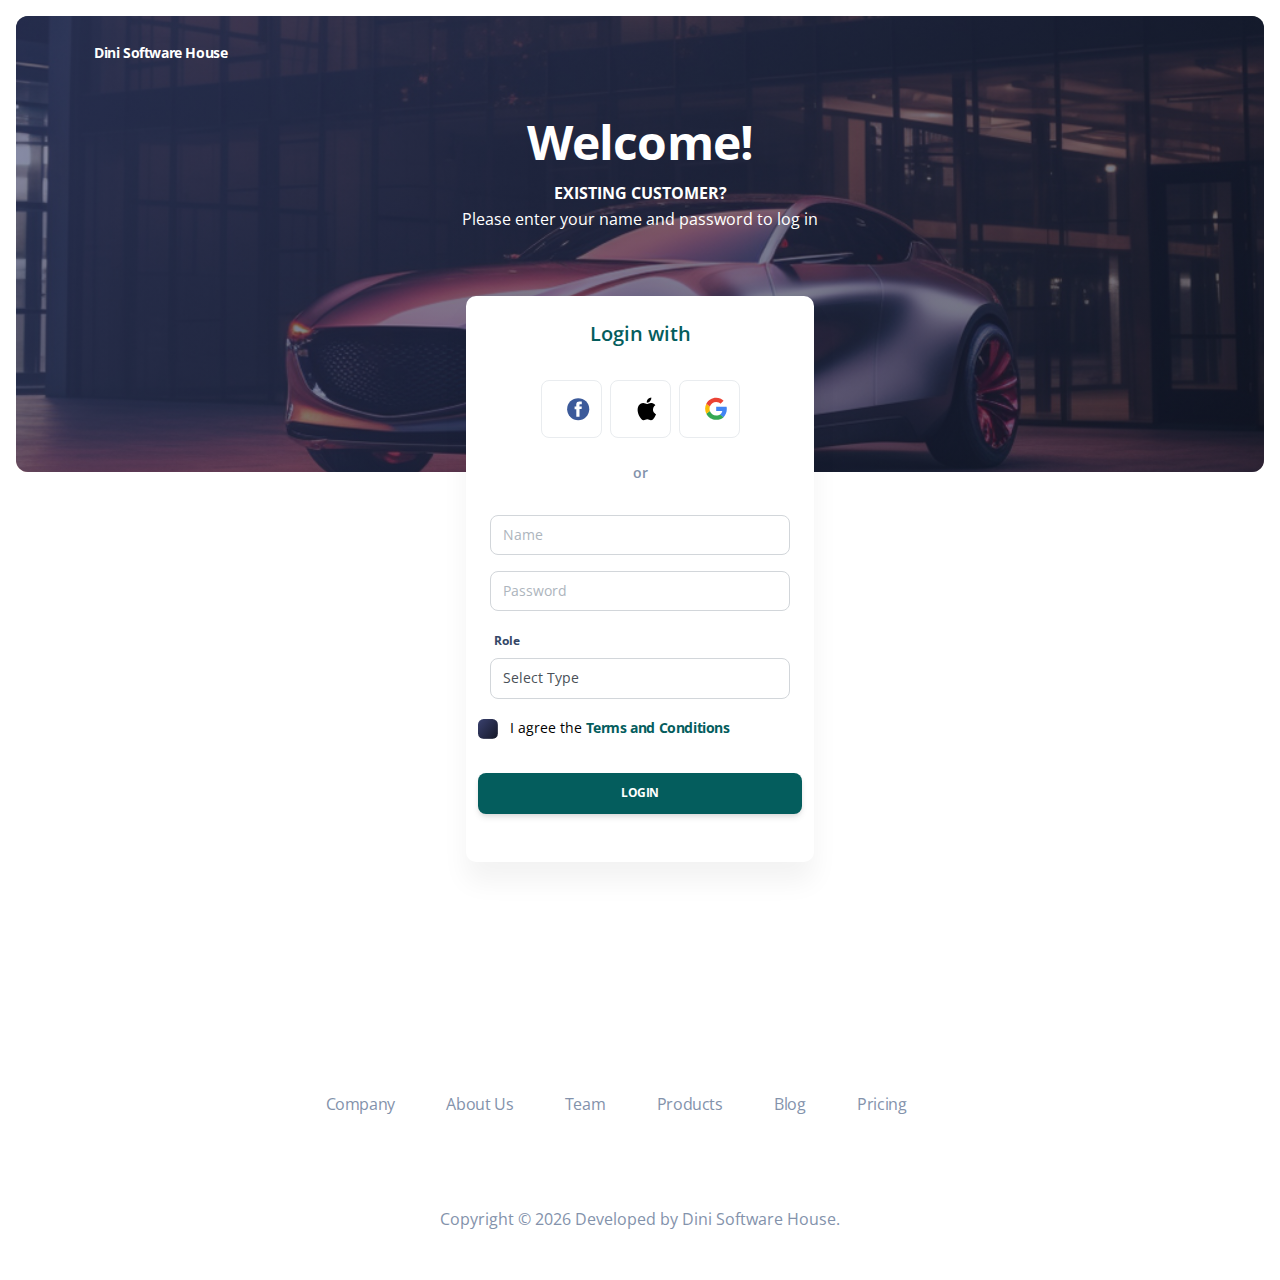
<file: Frontent/pages/LoginForm.html>
<!DOCTYPE html>
<html lang="en">
<head>
    <meta charset="UTF-8">
    <meta content="width=device-width, initial-scale=1, shrink-to-fit=no" name="viewport">
    <title>Login</title>
    <link href="https://fonts.googleapis.com/css?family=Open+Sans:300,400,600,700" rel="stylesheet"/>
    <!-- Nucleo Icons -->
    <link href="../assets/css/nucleo-icons.css" rel="stylesheet"/>
    <link href="../assets/css/nucleo-svg.css" rel="stylesheet"/>
    <link href="../assets/css/style.css" rel="stylesheet"/>
    <link rel="stylesheet" href="../swal/package/dist/sweetalert2.min.css">

    <link href="../assets/css/nucleo-svg.css" rel="stylesheet"/>
    <link href="../assets/css/soft-ui-dashboard.css?v=1.0.7" id="pagestyle" rel="stylesheet"/>

</head>
<body>

<!-- Navbar -->

<nav class="navbar navbar-expand-lg position-absolute top-0 z-index-3
w-100 shadow-none my-3 navbar-transparent mt-4">
    <div class="container">
        <a class="navbar-brand font-weight-bolder ms-lg-0 ms-3 text-white" href="../pages/DashBoardForm.html">
            Dini Software House
        </a>
        <button aria-controls="navigation" aria-expanded="false" aria-label="Toggle navigation"
                class="navbar-toggler shadow-none ms-2" data-bs-target="#navigation" data-bs-toggle="collapse"
                type="button">
        <span class="navbar-toggler-icon mt-2">
          <span class="navbar-toggler-bar bar1"></span>
          <span class="navbar-toggler-bar bar2"></span>
          <span class="navbar-toggler-bar bar3"></span>
        </span>
        </button>
        <div class="collapse navbar-collapse" id="navigation">
            <ul class="navbar-nav mx-auto ms-xl-auto me-xl-7">
            </ul>
            <!--<li class="nav-item d-flex align-items-center">
                <a class="btn btn-round btn-sm mb-0 btn-outline-white me-2" href=""
                   target="_blank">Why Us ?</a>
            </li>
            <ul class="navbar-nav d-lg-block d-none">
                <li class="nav-item">
                    <a class="btn btn-sm btn-round mb-0 me-1 bg-gradient-light"
                       href="">Careers</a>
                </li>
            </ul>-->
        </div>
    </div>
</nav>

<main class="main-content  mt-0">
    <section class=" min-vh-100 mb-8">
        <div class=" page-header align-items-start min-vh-50 pt-5 pb-11 m-3 border-radius-lg"
             style="background-image: url('../assets/img/login/car_background.jpg');">
            <span class="mask bg-gradient-dark opacity-6"></span>
            <div class="container">
                <div class="row justify-content-center">
                    <div class="col-lg-5 text-center mx-auto">
                        <h1 class="text-white mb-2 mt-5">Welcome!</h1>
                        <p class="text-lead text-white"><b>EXISTING CUSTOMER?</b><br>
                            Please enter your name and password to log in</p>
                    </div>
                </div>
            </div>
        </div>
        <div class="container ">
            <div class="row mt-lg-n10 mt-md-n11 mt-n10">
                <div class="col-xl-4 col-lg-5 col-md-7 mx-auto">
                    <div class="card z-index-0 blinkAnim">
                        <div class="card-header text-center pt-4">
                            <h5 style="color: #045D5D !important;">Login with</h5>
                        </div>
                        <div class="row px-xl-5 px-sm-4 px-3">
                            <div class="col-3 ms-auto px-1">
                                <a class="btn btn-outline-light w-100" href="javascript:">
                                    <svg height="32px" version="1.1" viewBox="0 0 64 64" width="24px"
                                         xmlns="http://www.w3.org/2000/svg">
                                        <g fill="none" fill-rule="evenodd" id="Artboard" stroke="none" stroke-width="1">
                                            <g fill-rule="nonzero" id="facebook-3"
                                               transform="translate(3.000000, 3.000000)">
                                                <circle cx="29.5091719" cy="29.4927506" fill="#3C5A9A"
                                                        r="29.4882047"></circle>
                                                <path d="M39.0974944,9.05587273 L32.5651312,9.05587273
                                                C28.6886088,9.05587273 24.3768224,10.6862851 24.3768224,16.3054653
                                                C24.395747,18.2634019 24.3768224,20.1385313 24.3768224,22.2488655
                                                L19.8922122,22.2488655 L19.8922122,29.3852113 L24.5156022,29.3852113
                                                L24.5156022,49.9295284 L33.0113092,49.9295284 L33.0113092,29.2496356
                                                L38.6187742,29.2496356 L39.1261316,22.2288395 L32.8649196,22.2288395
                                                C32.8649196,22.2288395 32.8789377,19.1056932 32.8649196,18.1987181
                                                C32.8649196,15.9781412 35.1755132,16.1053059 35.3144932,16.1053059
                                                C36.4140178,16.1053059 38.5518876,16.1085101 39.1006986,16.1053059
                                                L39.1006986,9.05587273 L39.0974944,9.05587273 L39.0974944,9.05587273 Z"
                                                      fill="#FFFFFF" id="Path"></path>
                                            </g>
                                        </g>
                                    </svg>
                                </a>
                            </div>
                            <div class="col-3 px-1">
                                <a class="btn btn-outline-light w-100" href="javascript:">
                                    <svg height="32px" version="1.1" viewBox="0 0 64 64" width="24px"
                                         xmlns="http://www.w3.org/2000/svg">
                                        <g fill="none" fill-rule="evenodd" id="Artboard" stroke="none" stroke-width="1">
                                            <g fill="#000000" fill-rule="nonzero" id="apple-black"
                                               transform="translate(7.000000, 0.564551)">
                                                <path d="M40.9233048,32.8428307 C41.0078713,42.0741676
                                                48.9124247,45.146088 49,45.1851909 C48.9331634,45.4017274
                                                47.7369821,49.5628653 44.835501,53.8610269 C42.3271952,57.5771105
                                                39.7241148,61.2793611 35.6233362,61.356042 C31.5939073,61.431307
                                                30.2982233,58.9340578 25.6914424,58.9340578 C21.0860585,58.9340578
                                                19.6464932,61.27947 15.8321878,61.4314159 C11.8738936,61.5833617
                                                8.85958554,57.4131833 6.33064852,53.7107148 C1.16284874,46.1373849
                                                -2.78641926,32.3103122 2.51645059,22.9768066 C5.15080028,18.3417501
                                                9.85858819,15.4066355 14.9684701,15.3313705 C18.8554146,15.2562145
                                                22.5241194,17.9820905 24.9003639,17.9820905 C27.275104,17.9820905
                                                31.733383,14.7039812 36.4203248,15.1854154 C38.3824403,15.2681959
                                                43.8902255,15.9888223 47.4267616,21.2362369 C47.1417927,21.4153043
                                                40.8549638,25.1251794 40.9233048,32.8428307 M33.3504628,10.1750144
                                                C35.4519466,7.59650964 36.8663676,4.00699306 36.4804992,0.435448578
                                                C33.4513624,0.558856931 29.7884601,2.48154382 27.6157341,5.05863265
                                                C25.6685547,7.34076135 23.9632549,10.9934525 24.4233742,14.4943068
                                                C27.7996959,14.7590956 31.2488715,12.7551531 33.3504628,10.1750144"
                                                      id="Shape"></path>
                                            </g>
                                        </g>
                                    </svg>
                                </a>
                            </div>
                            <div class="col-3 me-auto px-1">
                                <a class="btn btn-outline-light w-100" href="javascript:">
                                    <svg height="32px" version="1.1" viewBox="0 0 64 64" width="24px"
                                         xmlns="http://www.w3.org/2000/svg">
                                        <g fill="none" fill-rule="evenodd" id="Artboard" stroke="none" stroke-width="1">
                                            <g fill-rule="nonzero" id="google-icon"
                                               transform="translate(3.000000, 2.000000)">
                                                <path d="M57.8123233,30.1515267 C57.8123233,27.7263183
                                                57.6155321,25.9565533 57.1896408,24.1212666 L29.4960833,24.1212666
                                                L29.4960833,35.0674653 L45.7515771,35.0674653 C45.4239683,37.7877475
                                                43.6542033,41.8844383 39.7213169,44.6372555 L39.6661883,45.0037254
                                                L48.4223791,51.7870338 L49.0290201,51.8475849 C54.6004021,46.7020943
                                                57.8123233,39.1313952 57.8123233,30.1515267"
                                                      fill="#4285F4" id="Path"></path>
                                                <path d="M29.4960833,58.9921667 C37.4599129,58.9921667
                                                44.1456164,56.3701671 49.0290201,51.8475849 L39.7213169,44.6372555
                                                C37.2305867,46.3742596 33.887622,47.5868638 29.4960833,47.5868638
                                                C21.6960582,47.5868638 15.0758763,42.4415991 12.7159637,35.3297782
                                                L12.3700541,35.3591501 L3.26524241,42.4054492 L3.14617358,42.736447
                                                C7.9965904,52.3717589 17.959737,58.9921667 29.4960833,58.9921667"
                                                      fill="#34A853" id="Path"></path>
                                                <path d="M12.7159637,35.3297782 C12.0932812,33.4944915
                                                11.7329116,31.5279353 11.7329116,29.4960833 C11.7329116,27.4640054
                                                12.0932812,25.4976752 12.6832029,23.6623884 L12.6667095,23.2715173
                                                L3.44779955,16.1120237 L3.14617358,16.2554937 C1.14708246,20.2539019
                                                0,24.7439491 0,29.4960833 C0,34.2482175 1.14708246,38.7380388
                                                3.14617358,42.736447 L12.7159637,35.3297782"
                                                      fill="#FBBC05" id="Path"></path>
                                                <path d="M29.4960833,11.4050769 C35.0347044,11.4050769
                                                38.7707997,13.7975244 40.9011602,15.7968415 L49.2255853,7.66898166
                                                C44.1130815,2.91684746 37.4599129,0 29.4960833,0 C17.959737,0
                                                7.9965904,6.62018183 3.14617358,16.2554937 L12.6832029,23.6623884
                                                C15.0758763,16.5505675 21.6960582,11.4050769 29.4960833,11.4050769"
                                                      fill="#EB4335" id="Path"></path>
                                            </g>
                                        </g>
                                    </svg>
                                </a>
                            </div>
                            <div class="mt-2 position-relative text-center">
                                <p class="text-sm font-weight-bold mb-2 text-secondary text-border
                                #1d3b55 z-index-2 bg-white px-3">
                                    or
                                </p>
                            </div>
                        </div>
                        <div class="card-body">
                            <form>
                                <div class="row form-group">
                                    <form role="form text-left">

                                        <div class="mb-3">
                                            <input aria-describedby="email-addon" aria-label="Name" class="form-control"
                                                   id="name"
                                                   placeholder="Name" type="text">
                                        </div>

                                        <div class="mb-3">
                                            <input aria-describedby="password-addon" aria-label="Password"
                                                   class="form-control"
                                                   id="password" placeholder="Password" type="password">
                                        </div>

                                        <div class="form-group">
                                            <label>Role</label>
                                            <select class="form-control" id="role">
                                                <option>Select Type</option>
                                                <option>ADMIN</option>
                                                <option>DRIVER</option>
                                            </select>
                                        </div>
                                        <div class="form-check form-check-info text-left">
                                            <input style="color: #045D5D !important;" checked class="form-check-input" id="flexCheckDefault"
                                                   type="checkbox"
                                                   value="">
                                            <label class="form-check-label" style="color: black !important;" for="flexCheckDefault">
                                                I agree the <a style="color: #045D5D !important;"
                                                               class="text-dark font-weight-bolder"
                                                               href="javascript:">Terms
                                                and Conditions</a>
                                            </label>
                                        </div>

                                    </form>

                                    <button class="btn btn-primary w-100 my-4 mb-2" style="background-color:  #045D5D"
                                            id="login" type="button">
                                        Login
                                    </button>
                                </div>
                            </form>
                        </div>
                    </div>
                </div>
            </div>
        </div>
    </section>
    <footer class="footer py-5">
        <div class="container">
            <div class="row">
                <div class="col-lg-8 mb-4 mx-auto text-center">
                    <a class="text-secondary me-xl-5 me-3 mb-sm-0 mb-2" href="javascript:" target="_blank">
                        Company
                    </a>
                    <a class="text-secondary me-xl-5 me-3 mb-sm-0 mb-2" href="javascript:" target="_blank">
                        About Us
                    </a>
                    <a class="text-secondary me-xl-5 me-3 mb-sm-0 mb-2" href="javascript:" target="_blank">
                        Team
                    </a>
                    <a class="text-secondary me-xl-5 me-3 mb-sm-0 mb-2" href="javascript:" target="_blank">
                        Products
                    </a>
                    <a class="text-secondary me-xl-5 me-3 mb-sm-0 mb-2" href="javascript:" target="_blank">
                        Blog
                    </a>
                    <a class="text-secondary me-xl-5 me-3 mb-sm-0 mb-2" href="javascript:" target="_blank">
                        Pricing
                    </a>
                </div>
                <div class="col-lg-8 mx-auto text-center mb-4 mt-2">
                    <a class="text-secondary me-xl-4 me-4" href="javascript:" target="_blank">
                        <span class="text-lg fab fa-dribbble"></span>
                    </a>
                    <a class="text-secondary me-xl-4 me-4" href="javascript:" target="_blank">
                        <span class="text-lg fab fa-twitter"></span>
                    </a>
                    <a class="text-secondary me-xl-4 me-4" href="javascript:" target="_blank">
                        <span class="text-lg fab fa-instagram"></span>
                    </a>
                    <a class="text-secondary me-xl-4 me-4" href="javascript:" target="_blank">
                        <span class="text-lg fab fa-pinterest"></span>
                    </a>
                    <a class="text-secondary me-xl-4 me-4" href="javascript:" target="_blank">
                        <span class="text-lg fab fa-github"></span>
                    </a>
                </div>
            </div>
            <div class="row">
                <div class="col-8 mx-auto text-center mt-1">
                    <p class="mb-0 text-secondary">
                        Copyright ©
                        <script>
                            document.write(new Date().getFullYear())
                        </script>
                        Developed by Dini Software House.
                    </p>
                </div>
            </div>
        </div>
    </footer>
</main>

<script src="../assets/js/core/popper.min.js"></script>
<script src="../js/jquery-3.6.1.min.js"></script>
<script src="../controllers/LoginFormController.js"></script>
<script src="../swal/package/dist/sweetalert2.all.min.js"></script>
<script src="../assets/js/core/bootstrap.min.js"></script>
<script src="../assets/js/plugins/perfect-scrollbar.min.js"></script>
<script src="../assets/js/plugins/smooth-scrollbar.min.js"></script>

<script>
    var win = navigator.platform.indexOf('Win') > -1;
    if (win && document.querySelector('#sidenav-scrollbar')) {
        var options = {
            damping: '0.5'
        }
        Scrollbar.init(document.querySelector('#sidenav-scrollbar'), options);
    }
</script>

<script src="../assets/js/soft-ui-dashboard.min.js?v=1.0.7"></script>

</body>
</html>
</file>
<file: Frontent/assets/css/nucleo-icons.css>
/*--------------------------------

hermes-dashboard-icons Web Font - built using nucleoapp.com
License - nucleoapp.com/license/

-------------------------------- */
@font-face {
  font-family: 'NucleoIcons';
  src: url('../fonts/nucleo-icons.eot');
  src: url('../fonts/nucleo-icons.eot') format('embedded-opentype'), url('../fonts/nucleo-icons.woff2') format('woff2'), url('../fonts/nucleo-icons.woff') format('woff'), url('../fonts/nucleo-icons.ttf') format('truetype'), url('../fonts/nucleo-icons.svg') format('svg');
  font-weight: normal;
  font-style: normal;
}

/*------------------------
    base class definition
-------------------------*/
.ni {
  display: inline-block;
  font: normal normal normal 14px/1 NucleoIcons;
  font-size: inherit;
  text-rendering: auto;
  -webkit-font-smoothing: antialiased;
  -moz-osx-font-smoothing: grayscale;
}

/*------------------------
  change icon size
-------------------------*/
.ni-lg {
  font-size: 1.33333333em;
  line-height: 0.75em;
  vertical-align: -15%;
}

.ni-2x {
  font-size: 2em;
}

.ni-3x {
  font-size: 3em;
}

.ni-4x {
  font-size: 4em;
}

.ni-5x {
  font-size: 5em;
}

/*----------------------------------
  add a square/circle background
-----------------------------------*/
.ni.square,
.ni.circle {
  padding: 0.33333333em;
  vertical-align: -16%;
  background-color: #eee;
}

.ni.circle {
  border-radius: 50%;
}

/*------------------------
  list icons
-------------------------*/
.ni-ul {
  padding-left: 0;
  margin-left: 2.14285714em;
  list-style-type: none;
}

.ni-ul>li {
  position: relative;
}

.ni-ul>li>.ni {
  position: absolute;
  left: -1.57142857em;
  top: 0.14285714em;
  text-align: center;
}

.ni-ul>li>.ni.lg {
  top: 0;
  left: -1.35714286em;
}

.ni-ul>li>.ni.circle,
.ni-ul>li>.ni.square {
  top: -0.19047619em;
  left: -1.9047619em;
}

/*------------------------
  spinning icons
-------------------------*/
.ni.spin {
  -webkit-animation: nc-spin 2s infinite linear;
  -moz-animation: nc-spin 2s infinite linear;
  animation: nc-spin 2s infinite linear;
}

@-webkit-keyframes nc-spin {
  0% {
    -webkit-transform: rotate(0deg);
  }

  100% {
    -webkit-transform: rotate(360deg);
  }
}

@-moz-keyframes nc-spin {
  0% {
    -moz-transform: rotate(0deg);
  }

  100% {
    -moz-transform: rotate(360deg);
  }
}

@keyframes nc-spin {
  0% {
    -webkit-transform: rotate(0deg);
    -moz-transform: rotate(0deg);
    -ms-transform: rotate(0deg);
    -o-transform: rotate(0deg);
    transform: rotate(0deg);
  }

  100% {
    -webkit-transform: rotate(360deg);
    -moz-transform: rotate(360deg);
    -ms-transform: rotate(360deg);
    -o-transform: rotate(360deg);
    transform: rotate(360deg);
  }
}

/*------------------------
  rotated/flipped icons
-------------------------*/
.ni.rotate-90 {
  filter: progid:DXImageTransform.Microsoft.BasicImage(rotation=1);
  -webkit-transform: rotate(90deg);
  -moz-transform: rotate(90deg);
  -ms-transform: rotate(90deg);
  -o-transform: rotate(90deg);
  transform: rotate(90deg);
}

.ni.rotate-180 {
  filter: progid:DXImageTransform.Microsoft.BasicImage(rotation=2);
  -webkit-transform: rotate(180deg);
  -moz-transform: rotate(180deg);
  -ms-transform: rotate(180deg);
  -o-transform: rotate(180deg);
  transform: rotate(180deg);
}

.ni.rotate-270 {
  filter: progid:DXImageTransform.Microsoft.BasicImage(rotation=3);
  -webkit-transform: rotate(270deg);
  -moz-transform: rotate(270deg);
  -ms-transform: rotate(270deg);
  -o-transform: rotate(270deg);
  transform: rotate(270deg);
}

.ni.flip-y {
  filter: progid:DXImageTransform.Microsoft.BasicImage(rotation=0);
  -webkit-transform: scale(-1, 1);
  -moz-transform: scale(-1, 1);
  -ms-transform: scale(-1, 1);
  -o-transform: scale(-1, 1);
  transform: scale(-1, 1);
}

.ni.flip-x {
  filter: progid:DXImageTransform.Microsoft.BasicImage(rotation=2);
  -webkit-transform: scale(1, -1);
  -moz-transform: scale(1, -1);
  -ms-transform: scale(1, -1);
  -o-transform: scale(1, -1);
  transform: scale(1, -1);
}

/*------------------------
    font icons
-------------------------*/

.ni-active-40::before {
  content: "\ea02";
}

.ni-air-baloon::before {
  content: "\ea03";
}

.ni-album-2::before {
  content: "\ea04";
}

.ni-align-center::before {
  content: "\ea05";
}

.ni-align-left-2::before {
  content: "\ea06";
}

.ni-ambulance::before {
  content: "\ea07";
}

.ni-app::before {
  content: "\ea08";
}

.ni-archive-2::before {
  content: "\ea09";
}

.ni-atom::before {
  content: "\ea0a";
}

.ni-badge::before {
  content: "\ea0b";
}

.ni-bag-17::before {
  content: "\ea0c";
}

.ni-basket::before {
  content: "\ea0d";
}

.ni-bell-55::before {
  content: "\ea0e";
}

.ni-bold-down::before {
  content: "\ea0f";
}

.ni-bold-left::before {
  content: "\ea10";
}

.ni-bold-right::before {
  content: "\ea11";
}

.ni-bold-up::before {
  content: "\ea12";
}

.ni-bold::before {
  content: "\ea13";
}

.ni-book-bookmark::before {
  content: "\ea14";
}

.ni-books::before {
  content: "\ea15";
}

.ni-box-2::before {
  content: "\ea16";
}

.ni-briefcase-24::before {
  content: "\ea17";
}

.ni-building::before {
  content: "\ea18";
}

.ni-bulb-61::before {
  content: "\ea19";
}

.ni-bullet-list-67::before {
  content: "\ea1a";
}

.ni-bus-front-12::before {
  content: "\ea1b";
}

.ni-button-pause::before {
  content: "\ea1c";
}

.ni-button-play::before {
  content: "\ea1d";
}

.ni-button-power::before {
  content: "\ea1e";
}

.ni-calendar-grid-58::before {
  content: "\ea1f";
}

.ni-camera-compact::before {
  content: "\ea20";
}

.ni-caps-small::before {
  content: "\ea21";
}

.ni-cart::before {
  content: "\ea22";
}

.ni-chart-bar-32::before {
  content: "\ea23";
}

.ni-chart-pie-35::before {
  content: "\ea24";
}

.ni-chat-round::before {
  content: "\ea25";
}

.ni-check-bold::before {
  content: "\ea26";
}

.ni-circle-08::before {
  content: "\ea27";
}

.ni-cloud-download-95::before {
  content: "\ea28";
}

.ni-cloud-upload-96::before {
  content: "\ea29";
}

.ni-compass-04::before {
  content: "\ea2a";
}

.ni-controller::before {
  content: "\ea2b";
}

.ni-credit-card::before {
  content: "\ea2c";
}

.ni-curved-next::before {
  content: "\ea2d";
}

.ni-delivery-fast::before {
  content: "\ea2e";
}

.ni-diamond::before {
  content: "\ea2f";
}

.ni-email-83::before {
  content: "\ea30";
}

.ni-fat-add::before {
  content: "\ea31";
}

.ni-fat-delete::before {
  content: "\ea32";
}

.ni-fat-remove::before {
  content: "\ea33";
}

.ni-favourite-28::before {
  content: "\ea34";
}

.ni-folder-17::before {
  content: "\ea35";
}

.ni-glasses-2::before {
  content: "\ea36";
}

.ni-hat-3::before {
  content: "\ea37";
}

.ni-headphones::before {
  content: "\ea38";
}

.ni-html5::before {
  content: "\ea39";
}

.ni-istanbul::before {
  content: "\ea3a";
}

.ni-key-25::before {
  content: "\ea3b";
}

.ni-laptop::before {
  content: "\ea3c";
}

.ni-like-2::before {
  content: "\ea3d";
}

.ni-lock-circle-open::before {
  content: "\ea3e";
}

.ni-map-big::before {
  content: "\ea3f";
}

.ni-mobile-button::before {
  content: "\ea40";
}

.ni-money-coins::before {
  content: "\ea41";
}

.ni-note-03::before {
  content: "\ea42";
}

.ni-notification-70::before {
  content: "\ea43";
}

.ni-palette::before {
  content: "\ea44";
}

.ni-paper-diploma::before {
  content: "\ea45";
}

.ni-pin-3::before {
  content: "\ea46";
}

.ni-planet::before {
  content: "\ea47";
}

.ni-ruler-pencil::before {
  content: "\ea48";
}

.ni-satisfied::before {
  content: "\ea49";
}

.ni-scissors::before {
  content: "\ea4a";
}

.ni-send::before {
  content: "\ea4b";
}

.ni-settings-gear-65::before {
  content: "\ea4c";
}

.ni-settings::before {
  content: "\ea4d";
}

.ni-single-02::before {
  content: "\ea4e";
}

.ni-single-copy-04::before {
  content: "\ea4f";
}

.ni-sound-wave::before {
  content: "\ea50";
}

.ni-spaceship::before {
  content: "\ea51";
}

.ni-square-pin::before {
  content: "\ea52";
}

.ni-support-16::before {
  content: "\ea53";
}

.ni-tablet-button::before {
  content: "\ea54";
}

.ni-tag::before {
  content: "\ea55";
}

.ni-tie-bow::before {
  content: "\ea56";
}

.ni-time-alarm::before {
  content: "\ea57";
}

.ni-trophy::before {
  content: "\ea58";
}

.ni-tv-2::before {
  content: "\ea59";
}

.ni-umbrella-13::before {
  content: "\ea5a";
}

.ni-user-run::before {
  content: "\ea5b";
}

.ni-vector::before {
  content: "\ea5c";
}

.ni-watch-time::before {
  content: "\ea5d";
}

.ni-world::before {
  content: "\ea5e";
}

.ni-zoom-split-in::before {
  content: "\ea5f";
}

.ni-collection::before {
  content: "\ea60";
}

.ni-image::before {
  content: "\ea61";
}

.ni-shop::before {
  content: "\ea62";
}

.ni-ungroup::before {
  content: "\ea63";
}

.ni-world-2::before {
  content: "\ea64";
}

.ni-ui-04::before {
  content: "\ea65";
}


/* all icon font classes list here */
</file>
<file: Frontent/assets/css/nucleo-svg.css>
/* Generated using nucleoapp.com */
/* --------------------------------

Icon colors

-------------------------------- */

.icon {
  display: inline-block;
  /* icon primary color */
  color: #111111;
  height: 1em;
  width: 1em;
}

.icon use {
  /* icon secondary color - fill */
  fill: #7ea6f6;
}

.icon.icon-outline use {
  /* icon secondary color - stroke */
  stroke: #7ea6f6;
}

/* --------------------------------

Change icon size

-------------------------------- */

.icon-xs {
  height: 0.5em;
  width: 0.5em;
}

.icon-sm {
  height: 0.8em;
  width: 0.8em;
}

.icon-lg {
  height: 1.6em;
  width: 1.6em;
}

.icon-xl {
  height: 2em;
  width: 2em;
}

/* -------------------------------- 

Align icon and text 

-------------------------------- */

.icon-text-aligner {
  /* add this class to parent element that contains icon + text */
  display: flex;
  align-items: center;
}

.icon-text-aligner .icon {
  color: inherit;
  margin-right: 0.4em;
}

.icon-text-aligner .icon use {
  color: inherit;
  fill: currentColor;
}

.icon-text-aligner .icon.icon-outline use {
  stroke: currentColor;
}

/* -------------------------------- 

Icon reset values - used to enable color customizations

-------------------------------- */

.icon {
  fill: currentColor;
  stroke: none;
}

.icon.icon-outline {
  fill: none;
  stroke: currentColor;
}

.icon use {
  stroke: none;
}

.icon.icon-outline use {
  fill: none;
}

/* -------------------------------- 

Stroke effects - Nucleo outline icons

- 16px icons -> up to 1px stroke (16px outline icons do not support stroke changes)
- 24px, 32px icons -> up to 2px stroke
- 48px, 64px icons -> up to 4px stroke

-------------------------------- */

.icon-outline.icon-stroke-1 {
  stroke-width: 1px;
}

.icon-outline.icon-stroke-2 {
  stroke-width: 2px;
}

.icon-outline.icon-stroke-3 {
  stroke-width: 3px;
}

.icon-outline.icon-stroke-4 {
  stroke-width: 4px;
}

.icon-outline.icon-stroke-1 use,
.icon-outline.icon-stroke-3 use {
  -webkit-transform: translateX(0.5px) translateY(0.5px);
  -moz-transform: translateX(0.5px) translateY(0.5px);
  -ms-transform: translateX(0.5px) translateY(0.5px);
  -o-transform: translateX(0.5px) translateY(0.5px);
  transform: translateX(0.5px) translateY(0.5px);
}
</file>
<file: Frontent/assets/css/style.css>
.myCol {
    /*background: linear-gradient(135deg, #9C19E0, #14031e) !important;*/
    background:#ffa502 !important;

}

.blinkAnim {
    border-radius: 10px !important;
    background: rgb(255, 255, 255) !important;
    box-shadow: black;
}

.barChart{
    background: linear-gradient(250deg,black, #ffa502) !important;
}


.specialBtn {
    position: absolute;
    top: 50%;
    left: 50%;
    transform: translate(-50%, -50%);
    box-shadow: 0 5px 10px rgba(0, 0, 0, 0.25);
    animation: bounce 0.5s cubic-bezier(0.8, 0, 1, 1) infinite alternate;
}

@keyframes bounce {
    100% {
        margin-top: 30px;
    }
}
</file>
